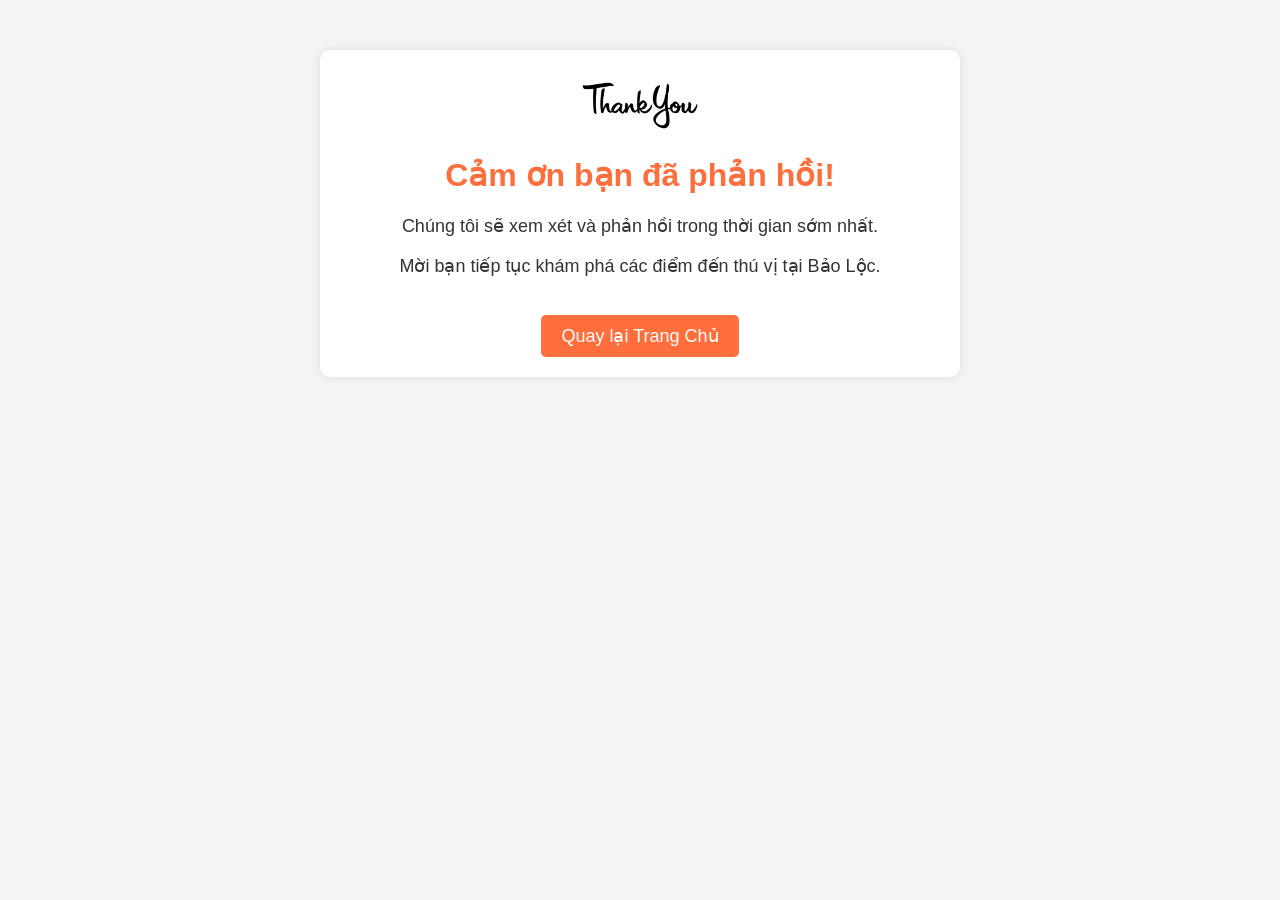
<file: end.html>
<!DOCTYPE html>
<html lang="vi">
<head>
    <meta charset="UTF-8">
    <meta name="viewport" content="width=device-width, initial-scale=1.0">
    <title>Cảm ơn bạn đã phản hồi!</title>
    <link rel="stylesheet" href="style.css">
    <style>
        body {
            font-family: Arial, sans-serif;
            text-align: center;
            margin: 0;
            padding: 0;
            background-color: #f4f4f4;
        }

        .thank-you-container {
            max-width: 600px;
            margin: 50px auto;
            padding: 20px;
            background: white;
            box-shadow: 0px 0px 10px rgba(0, 0, 0, 0.1);
            border-radius: 10px;
        }

        .thank-you-container img {
            width: 120px;
            margin-top: 10px;
        }

        h1 {
            color: #ff6f3d;
        }

        p {
            color: #333;
            font-size: 18px;
        }

        .back-home {
            display: inline-block;
            margin-top: 20px;
            padding: 10px 20px;
            background: #ff6f3d;
            color: white;
            text-decoration: none;
            font-size: 18px;
            border-radius: 5px;
            transition: background 0.3s ease;
        }

        .back-home:hover {
            background: #45a049;
        }
    </style>
</head>
<body>

    <div class="thank-you-container">
        <img src="thank-you.png" alt="Cảm ơn">
        <h1>Cảm ơn bạn đã phản hồi!</h1>
        <p>Chúng tôi sẽ xem xét và phản hồi trong thời gian sớm nhất.</p>
        <p>Mời bạn tiếp tục khám phá các điểm đến thú vị tại Bảo Lộc.</p>
        <a href="index.html" class="back-home">Quay lại Trang Chủ</a>
    </div>

</body>
</html>
</file>
<file: style.css>
/* Fire Particle Effect */
.particle {
    position: fixed;
    width: 10px;
    height: 10px;
    background: radial-gradient(circle, rgba(0,0,0,0.8) 10%, rgba(0,0,0,0) 80%);
    border-radius: 50%;
    pointer-events: none;
    filter: blur(5px);
    opacity: 0.8;
    animation: fadeOut 0.6s linear forwards;
    will-change: transform, opacity;
}

/* Particle fade-out animation */
@keyframes fadeOut {
    0% {
        opacity: 0.8;
        transform: scale(1);
    }
    100% {
        opacity: 0;
        transform: scale(3);
    }
}

/* Hiệu ứng Fade-in */
.fade-in {
    opacity: 0; /* Ẩn nội dung ban đầu */
    transform: translateY(30px); /* Đẩy xuống một chút để tạo hiệu ứng trượt lên */
    transition: opacity 1s ease-out, transform 1s ease-out;
}

/* Khi phần tử xuất hiện trên màn hình */
.fade-in.show {
    opacity: 1;
    transform: translateY(0);
}

/* General Styles */
body {
    color: #7f886a;
    font-family: Arial, sans-serif;
    margin: 0;
    padding: 0;
    background-color: #f4f4f4;
    text-align: left;
    transition: opacity 0.5s ease-in-out;
    opacity: 1;
}

h2{
    color: #3e503c;
}

/* Header with Background Image */
header {
    background: url('header-bg.jpg') no-repeat center center/cover;
    color: white;
    width: 100%;
    display: flex;
    align-items: center;
    justify-content: center;
    text-align: center;
}

.header-content {
    background: rgba(0, 0, 0, 0.5); /* Màu nền trong suốt để dễ đọc */
    padding: 20px;
}




/* Navigation */
nav ul {
    text-align: center;
    background: #ff6f3d;
    list-style: none;
    padding: 10px;
}

nav ul li {
    display: inline-block;
    position: relative;
    margin: 0 15px;
}

nav ul li a {
    color: white;
    text-decoration: none;
    font-weight: bold;
    padding: 10px 8px;
    transition: all 0.3s ease-in-out; /* Hiệu ứng mượt khi hover */
}

/* Hover Effect */
.hover-4 {
  border: 8px solid;
  border-image: repeating-linear-gradient(135deg,#F8CA00 0 10px,#E97F02 0 20px,#BD1550 0 30px) 8;
  -webkit-mask: 
    conic-gradient(from 180deg at top 8px right 8px, #0000 90deg,#000 0)
     var(--_i,200%) 0  /200% var(--_i,8px) border-box no-repeat,
    conic-gradient(at bottom 8px left  8px,  #0000 90deg,#000 0)
     0   var(--_i,200%)/var(--_i,8px) 200% border-box no-repeat,
    linear-gradient(#000 0 0) padding-box no-repeat;
  transition: .3s, -webkit-mask-position .3s .3s;
}
.hover-4:hover {
  --_i: 100%;
  color: #CC333F;
  transition: .3s, -webkit-mask-size .3s .3s;
}
button {
    background: none;  /* Xóa nền */
    border: none;  /* Xóa viền */
    outline: none;  /* Xóa viền khi bấm vào */
    font-weight: bold; 
    cursor: pointer;
    font-size: 16px;
}
button:hover {
    background-color: rgba(255, 255, 255, 0.3);
    border-radius: 5px;
}
button:focus{
    outline: none;
}
/* Main Content */
.container {
    max-width: 800px;
    margin: 20px auto;
    padding: 20px;
    background: white;
    box-shadow: 0px 0px 10px #aaa;
}
.container details p{
    color: blue;
}

/* Slide Container */
.slider {
    position: relative;
    height: 27vh;
    width: 80%;
    max-width: 800px;
    margin: auto;
    overflow: hidden;
    border-radius: 10px;
    box-shadow: 0 4px 10px rgba(0, 0, 0, 0.2);
}

/* Slide Wrapper */
.slides {
    display: flex;
    width: 500%;
    transition: transform 0.5s ease-in-out;
}

.slide {
    width: 20%;
    flex-shrink: 0;
}

.slide img {
    width: 100%;
    border-radius: 10px;
}

/* Footer */
footer {
    background: #222;
    color: white;
    padding: 10px;
    margin-top: 20px;
}
</file>
